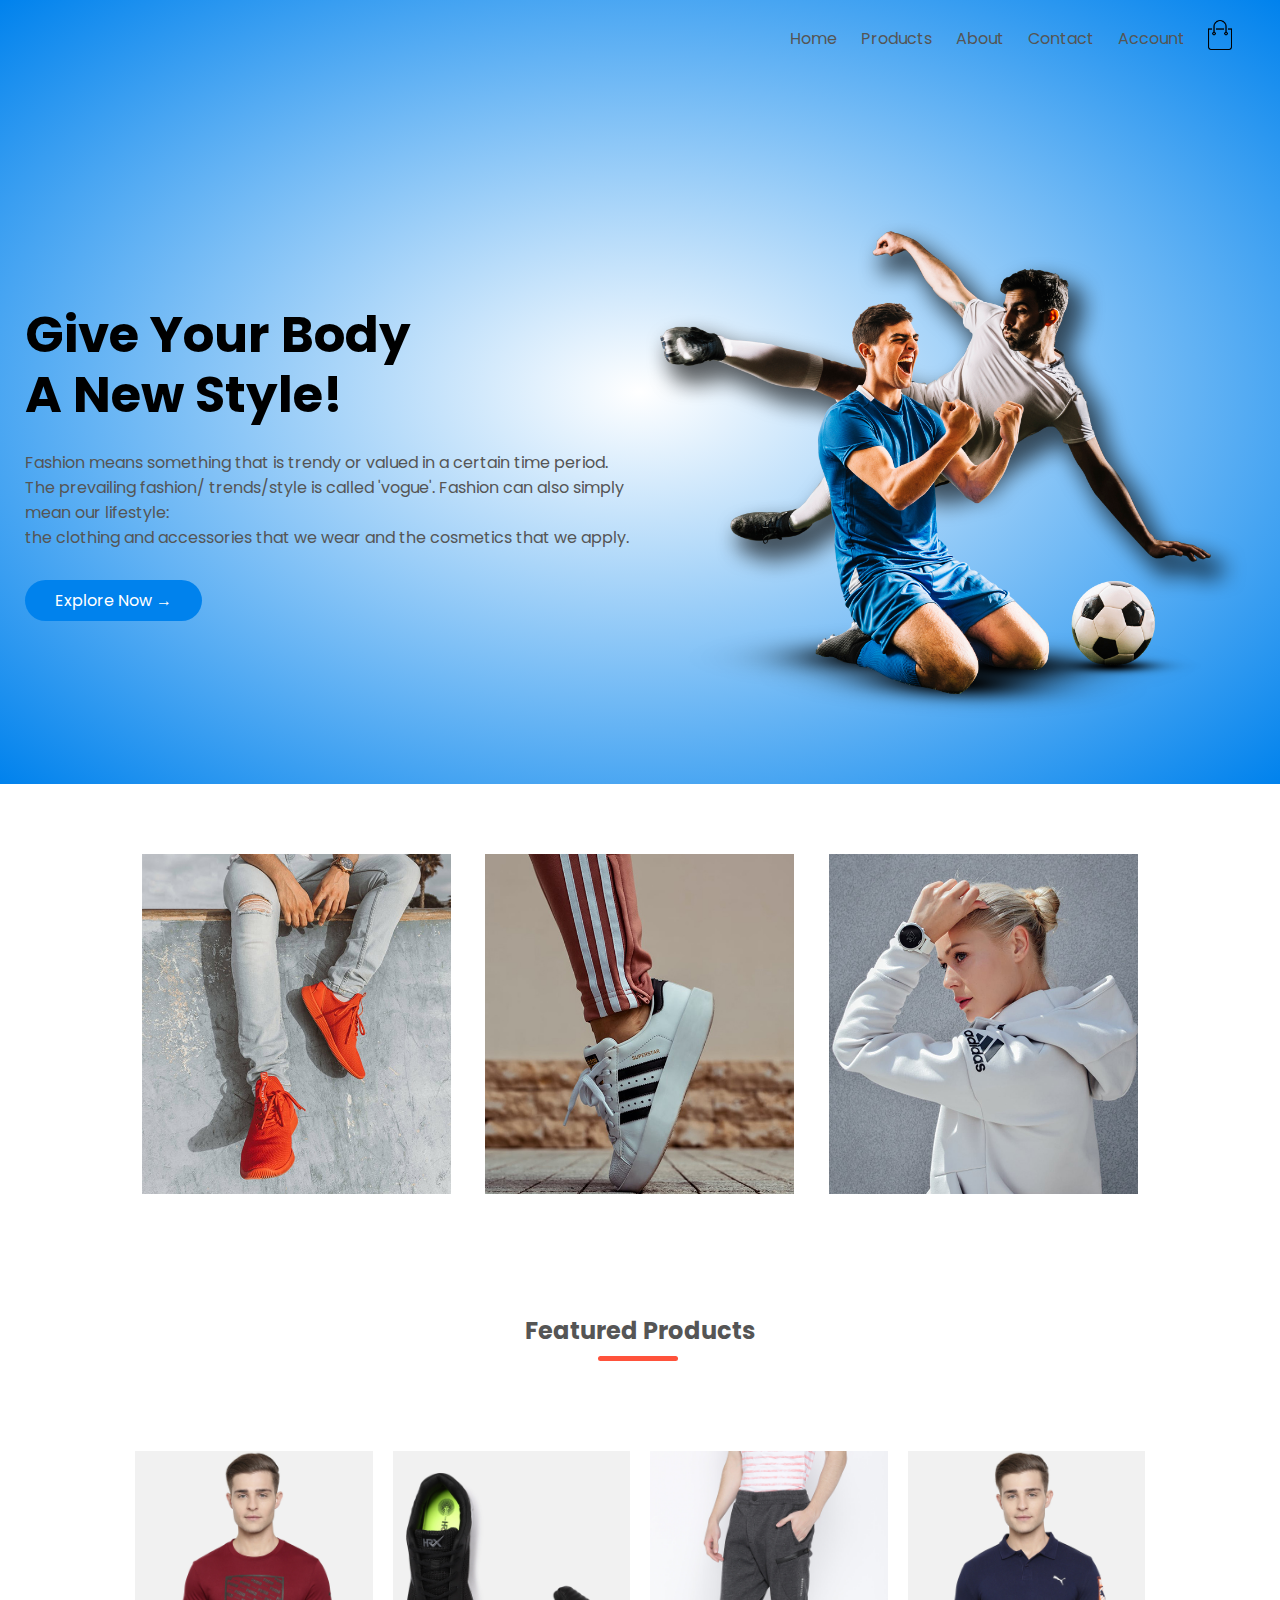
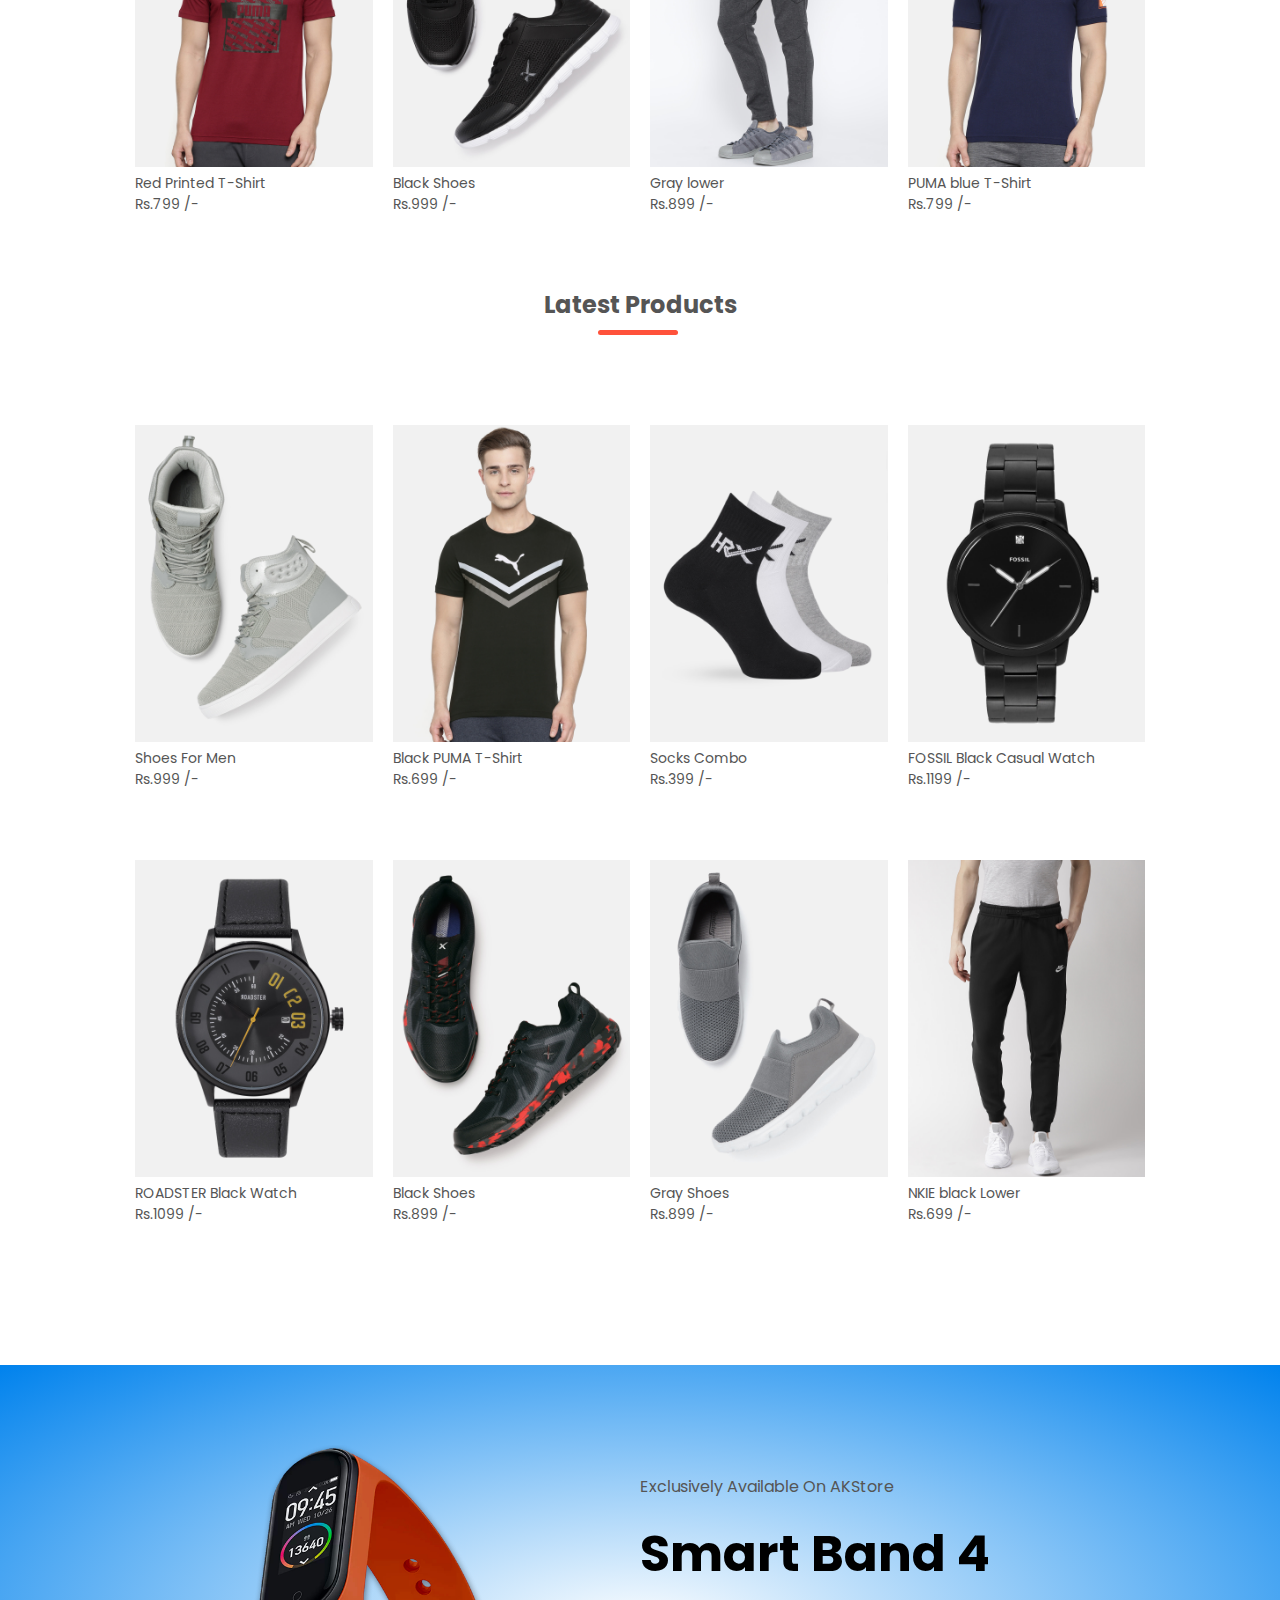
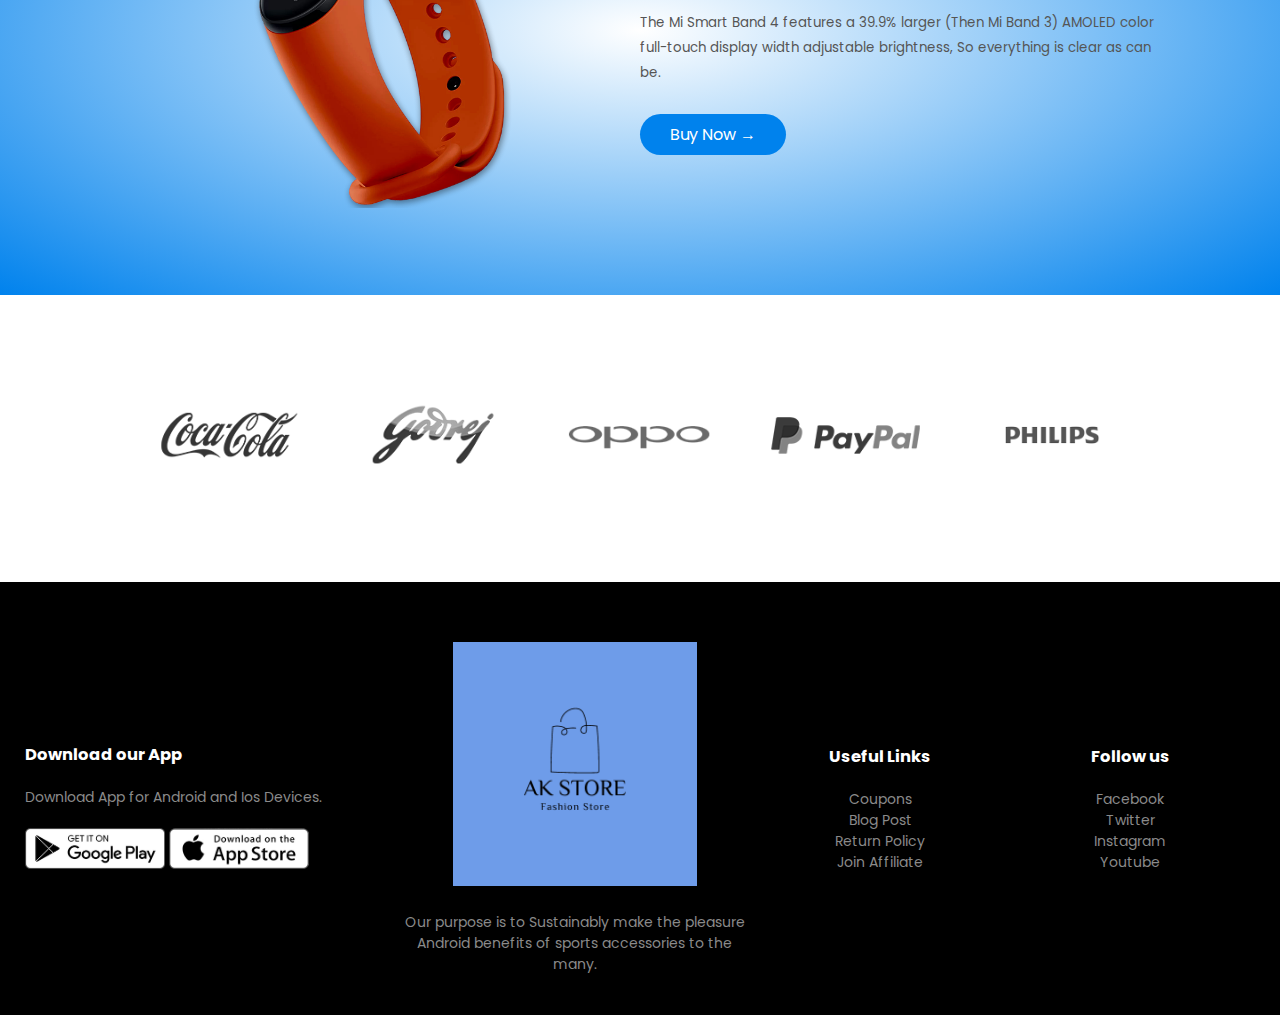
<file: index.html>
<!DOCTYPE html>
<html lang="en">
<head>
    <meta charset="UTF-8">
    <title>BlueStore | Ecommerce Website Design</title>
    <link rel="stylesheet" href="style.css">
    <link href="https://fonts.googleapis.com/css2?family=Poppins:wght@300;400;500;600;700&display=swap" rel="stylesheet">
</head>
<body>
    <div class="header">
        <div class="container">
            <div class="navbar">
                <nav>
                    <ul id="MenuItems">
                        <li><a href="index.html">Home</a></li>
                        <li><a href="Produts.html">Products</a></li>
                        <li><a href="">About</a></li>
                        <li><a href="Contactus.html">Contact</a></li>
                        <li><a href="Account.html">Account</a></li>
                    </ul>
                </nav>
                <a href="cart.html"><img src="img/cart.png" width="30px" height="30px" onclick=""></a>
                <img src="img/menu.png" class="menu-icon" onclick="menutoggle()">
            </div>
            <div class="row">
                <div class="col-2">
                    <h1>Give Your Body <br>A New Style!</h1>
                    <p>Fashion means something that is trendy or valued in a certain time period.<br> 
                    The prevailing fashion/ trends/style is called 'vogue'. Fashion can also simply mean our lifestyle:<br> 
                    the clothing and accessories that we wear and the cosmetics that we apply.</p>
                    <a href="productdetail.html" class="btn">Explore Now &#8594;</a>
                </div>
                <div class="col-2">
                    <img src="img/image1.png">
                </div>
            </div>
        </div>
    </div>
    <!------------featured Categories------------->
    <div class="categories">
        <div class="small-container">
            <div class="row">
                <div class="col-3">
                    <img src="img/category-1.jpg">
                </div>
                <div class="col-3">
                    <img src="img/category-2.jpg">
                </div>
                <div class="col-3">
                    <img src="img/category-3.jpg">
                </div>
            </div>
        </div>
    </div>
    <!------------featured Products------------->
    <div class="small-container">
        <h2 class="title">Featured Products</h2>
        <div class="row">
            <div class="col-4">
                <a href="productdetail.html"><img src="img/product-1.jpg"></a>
                <a href="productdetail.html"><h4>Red Printed T-Shirt</h4></a>
                <p>Rs.799 /-</p>
            </div>
            <div class="col-4">
                <img src="img/product-2.jpg">
                <h4>Black Shoes</h4>
                <p>Rs.999 /-</p>
            </div>
            <div class="col-4">
                <img src="img/product-3.jpg">
                <h4>Gray lower</h4>
                <p>Rs.899 /-</p>
            </div>
            <div class="col-4">
                <img src="img/product-4.jpg">
                <h4>PUMA blue T-Shirt</h4>
                <p>Rs.799 /-</p>
            </div>
        </div>
        <h2 class="title">Latest Products</h2>
        <div class="row">
            <div class="col-4">
                <img src="img/product-5.jpg">
                <h4>Shoes For Men</h4>
                <p>Rs.999 /-</p>
            </div>
            <div class="col-4">
                <img src="img/product-6.jpg">
                <h4>Black PUMA T-Shirt</h4>
                <p>Rs.699 /-</p>
            </div>
            <div class="col-4">
                <img src="img/product-7.jpg">
                <h4>Socks Combo</h4>
                <p>Rs.399 /-</p>
            </div>
            <div class="col-4">
                <img src="img/product-8.jpg">
                <h4>FOSSIL Black Casual Watch</h4>
                <p>Rs.1199 /-</p>
            </div>
            <div class="col-4">
                <img src="img/product-9.jpg">
                <h4>ROADSTER Black Watch</h4>
                <p>Rs.1099 /-</p>
            </div>
            <div class="col-4">
                <img src="img/product-10.jpg">
                <h4>Black Shoes</h4>
                <p>Rs.899 /-</p>
            </div>
            <div class="col-4">
                <img src="img/product-11.jpg">
                <h4>Gray Shoes</h4>
                <p>Rs.899 /-</p>
            </div>
            <div class="col-4">
                <img src="img/product-12.jpg">
                <h4>NKIE black Lower</h4>
                <p>Rs.699 /-</p>
            </div>
        </div>
    </div>
    <!-------OFFER------>
    <div class="offer">
        <div class="small-container">
            <div class="row">
                <div class="col-2">
                    <img src="img/exclusive.png" class="offer-img">
                </div>
                <div class="col-2">
                    <p>Exclusively Available On AKStore</p>
                    <h1>Smart Band 4</h1>
                    <small>The Mi Smart Band 4 features a 39.9% larger
                    (Then Mi Band 3) AMOLED color full-touch display width
                    adjustable brightness, So everything is clear as can 
                    be.<br></small>
                    <a href="" class="btn">Buy Now &#8594</a>
                </div>
            </div>
        </div>
    </div>
    <!----------Brand-------->
    <div class="brands">
        <div class="small-container">
            <div class="row">
                <div class="col-5">
                    <img src="img/logo-coca-cola.png">
                </div>
                <div class="col-5">
                    <img src="img/logo-godrej.png">
                </div>
                <div class="col-5">
                    <img src="img/logo-oppo.png">
                </div>
                <div class="col-5">
                    <img src="img/logo-paypal.png">
                </div>
                <div class="col-5">
                    <img src="img/logo-philips.png">
                </div>
            </div>    
        </div>
    </div>
    <!--------footer------>
    <div class="footer">
        <div class="container">
            <div class="row">
                <div class="footer-col-1">
                    <h3>Download our App</h3>
                    <p>Download App for Android and Ios Devices.</p>
                    <div class="app-logo">
                        <img src="img/play-store.png">
                        <img src="img/app-store.png">
                    </div>
                </div>
                <div class="footer-col-2">
                    <img src="img/Black and Red Discount Shop Logo.png" style="width: 244px;">
                    <p>Our purpose is to Sustainably make the pleasure Android
                    benefits of sports accessories to the many.</p>
                </div>
                <div class="footer-col-3">
                    <h3>Useful Links</h3>
                    <ul>
                        <li>Coupons</li>
                        <li>Blog Post</li>
                        <li>Return Policy</li>
                        <li>Join Affiliate</li>
                    </ul>
                </div>
                <div class="footer-col-4">
                    <h3>Follow us</h3>
                    <ul>
                        <li>Facebook</li>
                        <li>Twitter</li>
                        <li>Instagram</li>
                        <li>Youtube</li>
                    </ul>
                </div>
            </div>
        </div>
    </div>
    <script>
        var MenuItems = document.getElementById("MenuItems");

        MenuItems.style.maxHeight = "0px";

        function menutoggle(){
            if(MenuItems.style.maxHeight == "0px"){
                MenuItems.style.maxHeight = "200px";
            }
            else{
                MenuItems.style.maxHeight = "0px";
            }
        }
    </script>
</body>
</html>
</file>
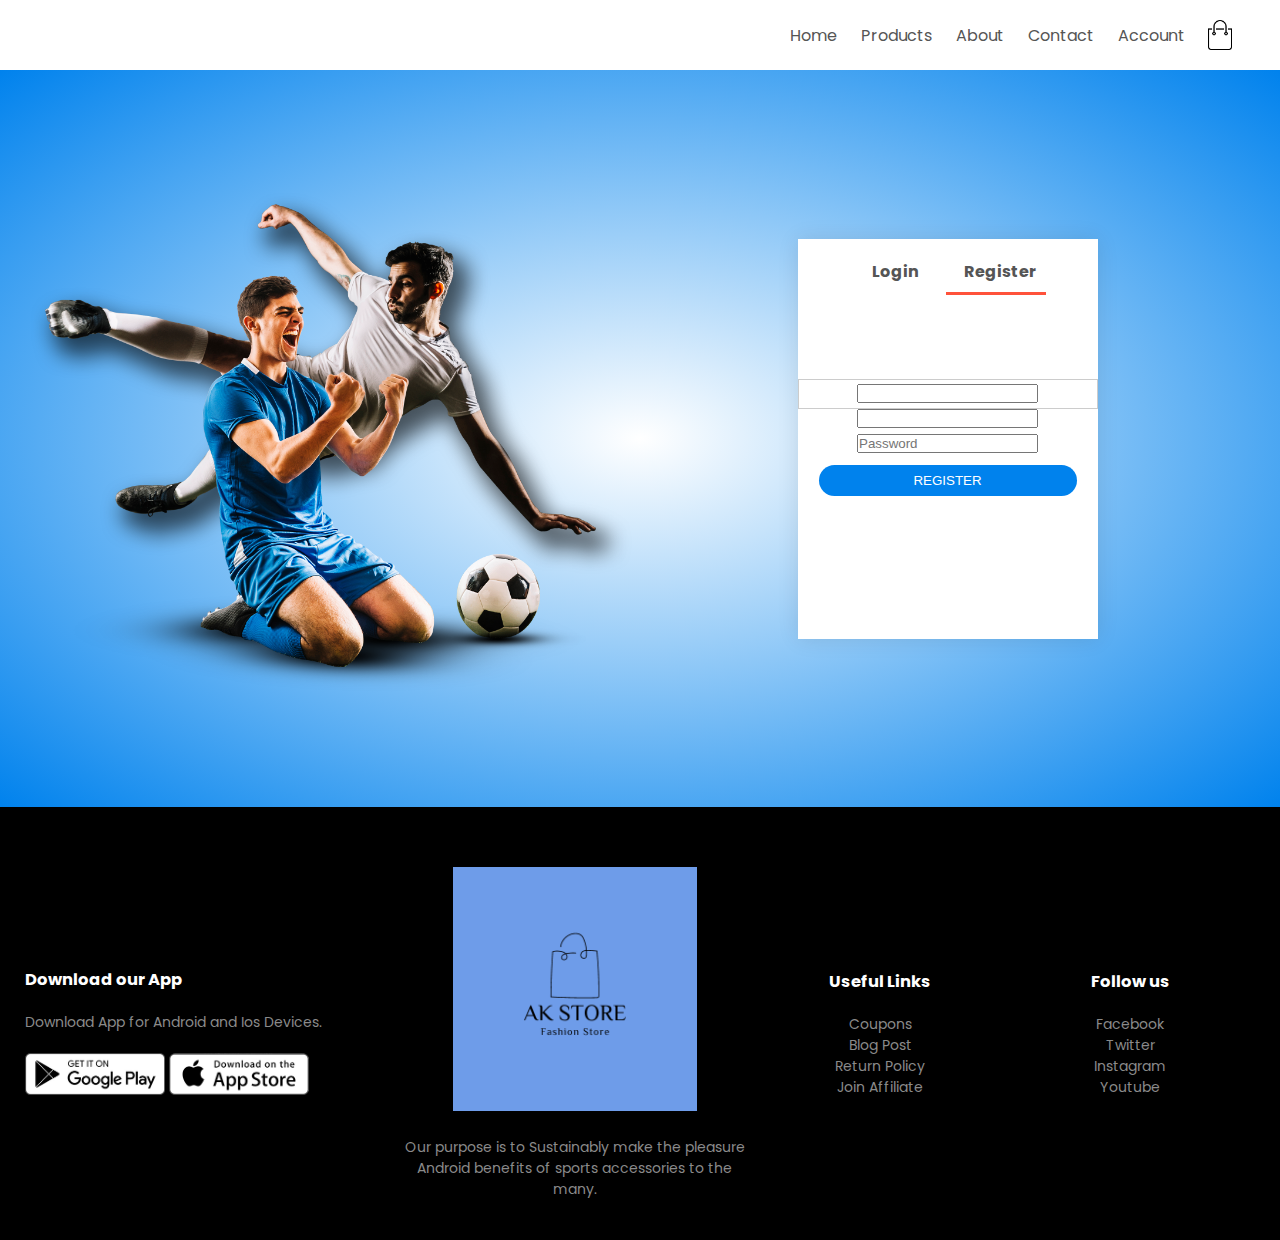
<file: Account.html>
<!DOCTYPE html>
<html lang="en">
<head>
    <meta charset="UTF-8">
    <title>All Products-AKStore | Ecommerce Website Design</title>
    <link rel="stylesheet" href="style.css">
    <link href="https://fonts.googleapis.com/css2?family=Poppins:wght@300;400;500;600;700&display=swap" rel="stylesheet">
</head>
<body>
    <div class="container">
        <div class="navbar">
            <nav>
                <ul id="MenuItems">
                    <li><a href="index.html">Home</a></li>
                    <li><a href="Produts.html">Products</a></li>
                    <li><a href="">About</a></li>
                    <li><a href="Contactus.html">Contact</a></li>
                    <li><a href="Login.html">Account</a></li>
                </ul>
            </nav>
            <img src="img/cart.png" width="30px" height="30px">
            <img src="img/menu.png" class="menu-icon" onclick="menutoggle()">
        </div>
    </div>

    <!--account-page-->
    <div class="account-page">
        <div class="container">
            <div class="row">
                <div class="col-2">
                    <img src="img/image1.png" width="100%">
                </div>
                <div class="col-2">
                    <div class="form-container">
                        <div class="form-btn">
                            <span onclick="login()">Login</span>
                            <span onclick="register()">Register</span>
                            <hr id="Indicator">
                        </div>
                        <form id="LoginForm">
                            <input type="text" placehoder="Username">
                            <input type="password" placeholder="Password">
                            <button type="submit" class="btn">Login</button>
                            <a href="">Forgot Password</a>
                        </form>

                        <form id="RegForm">
                            <input type="text" placehoder="Username">
                            <input type="email" placehoder="Email">
                            <input type="password" placeholder="Password">
                            <button type="submit" class="btn">REGISTER</button>
                        </form>
                    </div>
                </div>
            </div>
        </div>
    </div>

    <!--------footer------>
    <div class="footer">
        <div class="container">
            <div class="row">
                <div class="footer-col-1">
                    <h3>Download our App</h3>
                    <p>Download App for Android and Ios Devices.</p>
                    <div class="app-logo">
                        <img src="img/play-store.png">
                        <img src="img/app-store.png">
                    </div>
                </div>
                <div class="footer-col-2">
                    <img src="img/Black and Red Discount Shop Logo.png" style="width: 244px;">
                    <p>Our purpose is to Sustainably make the pleasure Android
                    benefits of sports accessories to the many.</p>
                </div>
                <div class="footer-col-3">
                    <h3>Useful Links</h3>
                    <ul>
                        <li>Coupons</li>
                        <li>Blog Post</li>
                        <li>Return Policy</li>
                        <li>Join Affiliate</li>
                    </ul>
                </div>
                <div class="footer-col-4">
                    <h3>Follow us</h3>
                    <ul>
                        <li>Facebook</li>
                        <li>Twitter</li>
                        <li>Instagram</li>
                        <li>Youtube</li>
                    </ul>
                </div>
            </div>
        </div>
    </div>
    <script>
        var MenuItems = document.getElementById("MenuItems");

        MenuItems.style.maxHeight = "0px";

        function menutoggle(){
            if(MenuItems.style.maxHeight == "0px"){
                MenuItems.style.maxHeight = "200px";
            }
            else{
                MenuItems.style.maxHeight = "0px";
            }
        }
    </script>
    <!--js for toggle Form-->
    <script>
        var LoginForm = document.getElementById("LoginForm");
        var RegForm = document.getElementById("RegForm");
        var Indicator = document.getElementById("Indicator");
        function register(){
            RegForm.style.transform = "translateX(0px)";
            LoginForm.style.transform = "translateX(0px)";
            Indicator.style.transform = "translateX(100px)";
        }
        function login(){
            RegForm.style.transform = "translateX(300px)";
            LoginForm.style.transform = "translateX(300px)";
            Indicator.style.transform = "translateX(0px)";
        }
    </script>
</body>
</html>
</file>
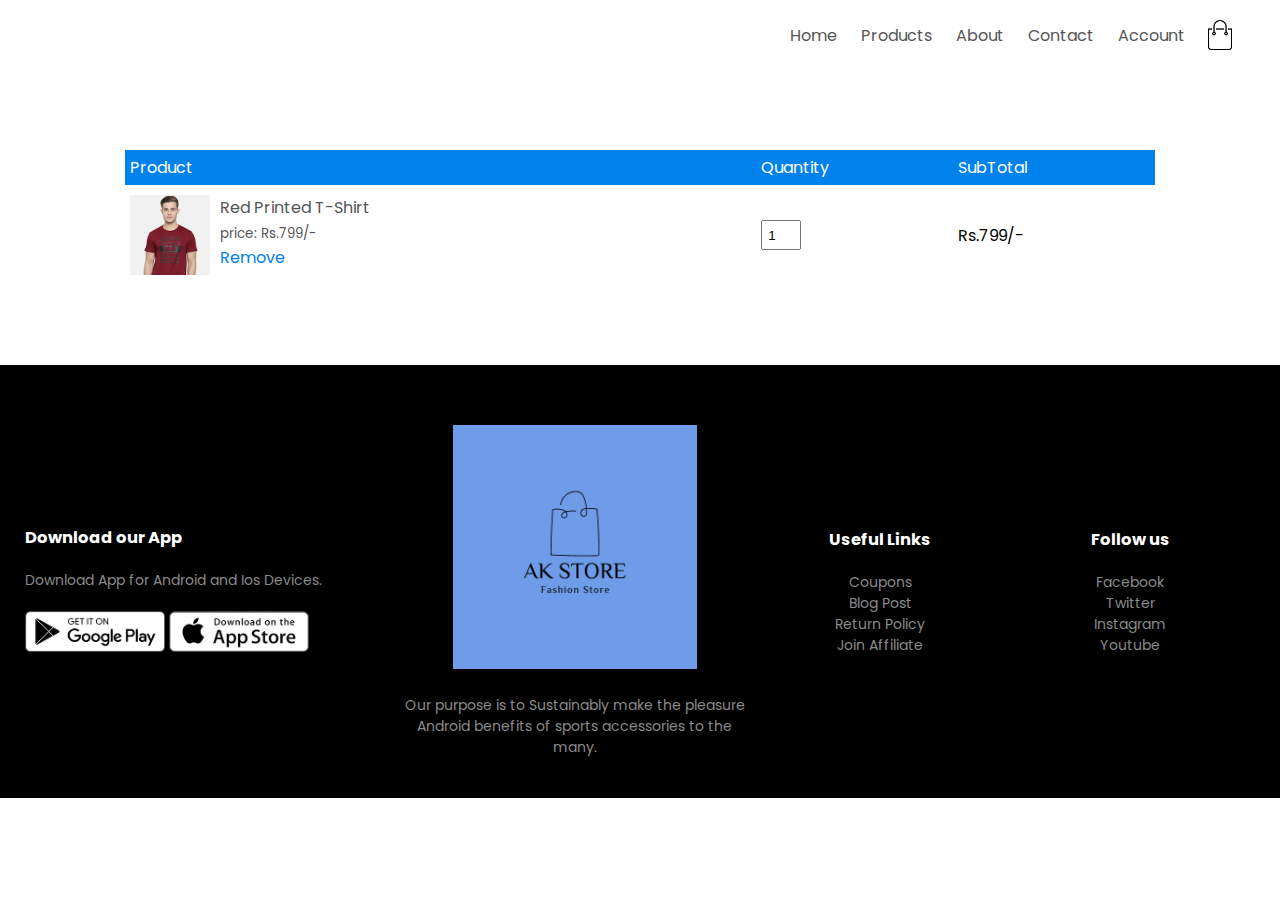
<file: cart.html>
<!DOCTYPE html>
<html lang="en">
<head>
    <meta charset="UTF-8">
    <title>All Products-AKStore | Ecommerce Website Design</title>
    <link rel="stylesheet" href="style.css">
    <link href="https://fonts.googleapis.com/css2?family=Poppins:wght@300;400;500;600;700&display=swap" rel="stylesheet">
</head>
<body>
    <div class="container">
        <div class="navbar">
            <nav>
                <ul id="MenuItems">
                    <li><a href="index.html">Home</a></li>
                    <li><a href="Produts.html">Products</a></li>
                    <li><a href="">About</a></li>
                    <li><a href="Contactus.html">Contact</a></li>
                    <li><a href="Login.html">Account</a></li>
                </ul>
            </nav>
            <img src="img/cart.png" width="30px" height="30px">
            <img src="img/menu.png" class="menu-icon" onclick="menutoggle()">
        </div>
    </div>
    <!--cart item Details-->
    <div class="small-container cart-page">
        <table>
            <tr>
                <th>Product</th>
                <th>Quantity</th>
                <th>SubTotal</th>
            </tr>
            <tr>
                <td>
                    <div class="cart-info">
                        <img src="img/buy-1.jpg" alt="">
                        <div>
                            <P>Red Printed T-Shirt</P>
                            <small>price: Rs.799/-</small>
                            <br>
                            <a href="">Remove</a>
                        </div>
                    </div>
                </td>
                <td><input type="number" value="1"></td>
                <td>Rs.799/-</td>
            </tr>
        </table>
    </div>
   
    <!--------footer------>
    <div class="footer">
        <div class="container">
            <div class="row">
                <div class="footer-col-1">
                    <h3>Download our App</h3>
                    <p>Download App for Android and Ios Devices.</p>
                    <div class="app-logo">
                        <img src="img/play-store.png">
                        <img src="img/app-store.png">
                    </div>
                </div>
                <div class="footer-col-2">
                    <img src="img/Black and Red Discount Shop Logo.png" style="width: 244px;">
                    <p>Our purpose is to Sustainably make the pleasure Android
                    benefits of sports accessories to the many.</p>
                </div>
                <div class="footer-col-3">
                    <h3>Useful Links</h3>
                    <ul>
                        <li>Coupons</li>
                        <li>Blog Post</li>
                        <li>Return Policy</li>
                        <li>Join Affiliate</li>
                    </ul>
                </div>
                <div class="footer-col-4">
                    <h3>Follow us</h3>
                    <ul>
                        <li>Facebook</li>
                        <li>Twitter</li>
                        <li>Instagram</li>
                        <li>Youtube</li>
                    </ul>
                </div>
            </div>
        </div>
    </div>
    <script>
        var MenuItems = document.getElementById("MenuItems");

        MenuItems.style.maxHeight = "0px";

        function menutoggle(){
            if(MenuItems.style.maxHeight == "0px"){
                MenuItems.style.maxHeight = "200px";
            }
            else{
                MenuItems.style.maxHeight = "0px";
            }
        }
    </script>
</body>
</html>
</file>
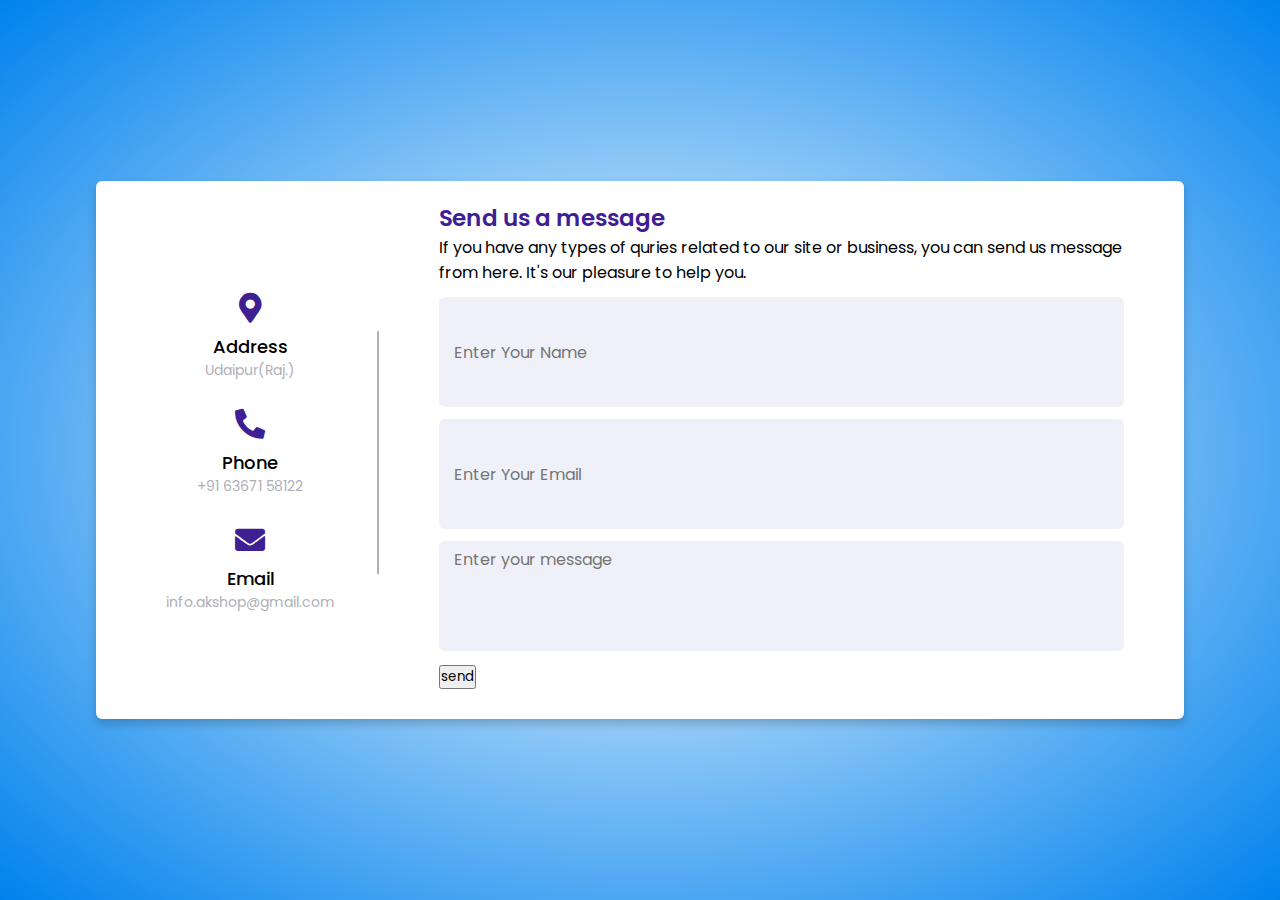
<file: Contactus.html>
<!DOCTYPE html>
<html lang="en" dir="ltr">
  <head>
    <meta charset="UTF-8">
    <title> Comntact Us </title>
    <link rel="stylesheet" href="style1.css">
    <!-- Fontawesome CDN Link -->
    <link rel="stylesheet" href="https://cdnjs.cloudflare.com/ajax/libs/font-awesome/5.15.2/css/all.min.css"/>
     <meta name="viewport" content="width=device-width, initial-scale=1.0">
   </head>
<body>
  <div class="container">
    <div class="content">
      <div class="left-side">
        <div class="address details">
          <i class="fas fa-map-marker-alt"></i>
          <div class="topic">Address</div>
          <div class="text-one">Udaipur(Raj.)</div>
        </div>
        <div class="phone details">
          <i class="fas fa-phone-alt"></i>
          <div class="topic">Phone</div>
          <div class="text-one">+91 63671 58122</div>
        </div>
        <div class="email details">
          <i class="fas fa-envelope"></i>
          <div class="topic">Email</div>
          <div class="text-two">info.akshop@gmail.com</div>
        </div>
      </div>
      <div class="right-side">
        <div class="topic-text">Send us a message</div>
        <p>If you have any types of quries related to our site or business, you can send us message from here. It's our pleasure to help you.</p>
        <form action="https://formsubmit.co/anshulkasera35@gmail.com" method="POST">
          <div class="input-box message-box">
            <input type="text" name="name" placeholder="Enter Your Name" required>
          </div>  
          <div class="input-box message-box">
            <input type="email" name="email" placeholder="Enter Your Email" required>
          </div> 
          <div class="input-box message-box">
          <textarea name="Message" placeholder="Enter your message"></textarea>
          </div>
          <button type="submit">send</button>
        </form>
      </div>
    </div>
  </div>
</body>
</html>
</file>
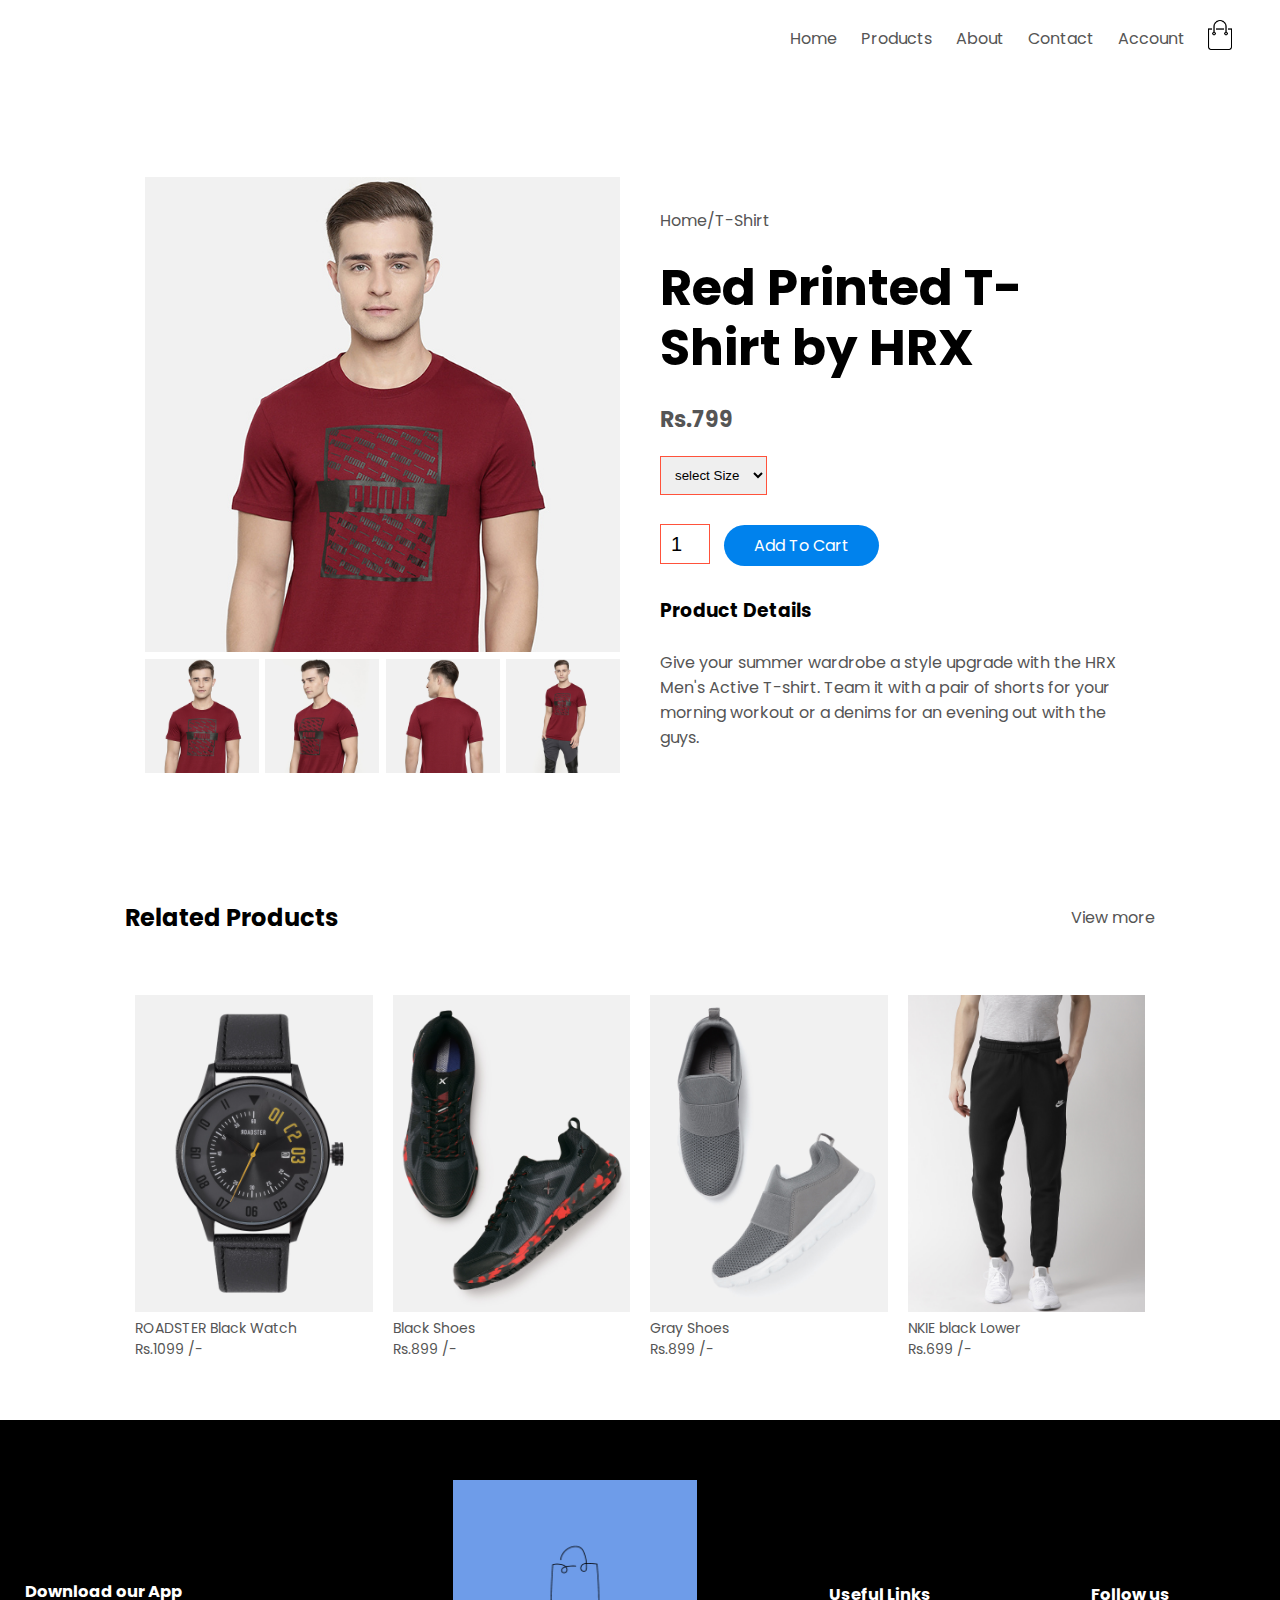
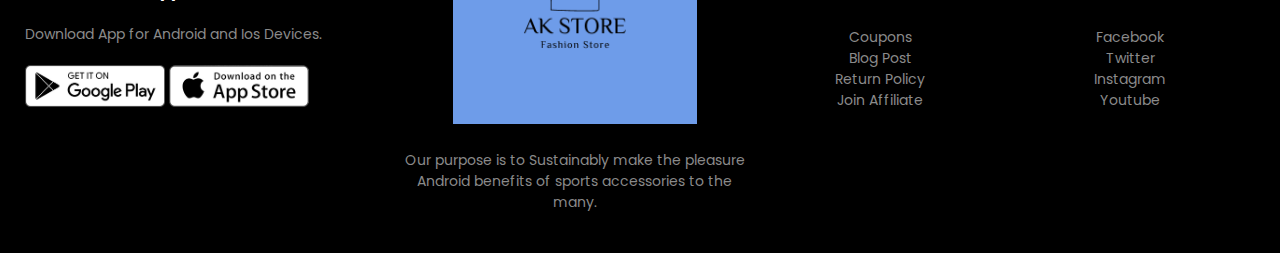
<file: productdetail.html>
<!DOCTYPE html>
<html lang="en">
<head>
    <meta charset="UTF-8">
    <title>All Products-AKStore | Ecommerce Website Design</title>
    <link rel="stylesheet" href="style.css">
    <link href="https://fonts.googleapis.com/css2?family=Poppins:wght@300;400;500;600;700&display=swap" rel="stylesheet">
</head>
<body>
    <div class="container">
        <div class="navbar">
            <nav>
                <ul id="MenuItems">
                    <li><a href="index.html">Home</a></li>
                    <li><a href="Produts.html">Products</a></li>
                    <li><a href="">About</a></li>
                    <li><a href="Contactus.html">Contact</a></li>
                    <li><a href="Login.html">Account</a></li>
                </ul>
            </nav>
            <a href="cart.html"><img src="img/cart.png" width="30px" height="30px" onclick=""></a>
            <img src="img/menu.png" class="menu-icon" onclick="menutoggle()">
        </div>
        
    </div>
    <div class="small-container single-product">
        <div class="row">
            <div class="col-2">
                <img src="img/gallery-1.jpg" width="100%" id="productimg">
                <div class="small-img-row">
                    <div class="small-img-col">
                        <img src="img/gallery-1.jpg" width="100%" class="samll-img">
                    </div>
                    <div class="small-img-col">   
                        <img src="img/gallery-2.jpg" width="100%" class="samll-img">
                    </div>    
                    <div class="small-img-col">
                        <img src="img/gallery-3.jpg" width="100%" class="samll-img">
                    </div>
                    <div class="small-img-col">    
                        <img src="img/gallery-4.jpg" width="100%" class="samll-img">
                    </div>
                </div>


    


            </div>
            <div class="col-2">
                <p>Home/T-Shirt</p>
                <h1>Red Printed T-Shirt by HRX</h1>
                <h4>Rs.799</h4>
                <select>
                    <option>select Size</option>
                    <option>XXL</option>
                    <option>XL</option>
                    <option>L</option>
                    <option>M</option>
                    <option>S</option>
                </select>
                <input type="number" value="1">
                <a href="" class="btn">Add To Cart</a>
                <h3>Product Details <i class="fa fa-indent"></i></h3>
                <br>
                <p>Give your summer wardrobe a style upgrade with the HRX
                    Men's Active T-shirt. Team it with a pair of shorts for
                    your morning workout or a denims for an evening out with
                    the guys.</p>
            </div>
        </div>
    </div>
    <!--Title-->
    <div class="small-container">
        <div class="row row-2">
            <h2>Related Products</h2>
            <p>View more</p>
        </div>
    </div>
            
    <div class="small-container">
        <div class="row">
            <div class="col-4">
                <img src="img/product-9.jpg">
                <h4>ROADSTER Black Watch</h4>
                <p>Rs.1099 /-</p>
            </div>
            <div class="col-4">
                <img src="img/product-10.jpg">
                <h4>Black Shoes</h4>
                <p>Rs.899 /-</p>
            </div>
            <div class="col-4">
                <img src="img/product-11.jpg">
                <h4>Gray Shoes</h4>
                <p>Rs.899 /-</p>
            </div>
            <div class="col-4">
                <img src="img/product-12.jpg">
                <h4>NKIE black Lower</h4>
                <p>Rs.699 /-</p>
            </div>
        </div>
    </div>
    <!--------footer------>
    <div class="footer">
        <div class="container">
            <div class="row">
                <div class="footer-col-1">
                    <h3>Download our App</h3>
                    <p>Download App for Android and Ios Devices.</p>
                    <div class="app-logo">
                        <img src="img/play-store.png">
                        <img src="img/app-store.png">
                    </div>
                </div>
                <div class="footer-col-2">
                    <img src="img/Black and Red Discount Shop Logo.png" style="width: 244px;">
                    <p>Our purpose is to Sustainably make the pleasure Android
                    benefits of sports accessories to the many.</p>
                </div>
                <div class="footer-col-3">
                    <h3>Useful Links</h3>
                    <ul>
                        <li>Coupons</li>
                        <li>Blog Post</li>
                        <li>Return Policy</li>
                        <li>Join Affiliate</li>
                    </ul>
                </div>
                <div class="footer-col-4">
                    <h3>Follow us</h3>
                    <ul>
                        <li>Facebook</li>
                        <li>Twitter</li>
                        <li>Instagram</li>
                        <li>Youtube</li>
                    </ul>
                </div>
            </div>
        </div>
    </div>
    <script>
        var MenuItems = document.getElementById("MenuItems");

        MenuItems.style.maxHeight = "0px";

        function menutoggle(){
            if(MenuItems.style.maxHeight == "0px"){
                MenuItems.style.maxHeight = "200px";
            }
            else{
                MenuItems.style.maxHeight = "0px";
            }
        }
    </script>
    <script>
        var productimg = document.getElementById("productimg");
        var SmallImg = document.getElementsByClassName("small-img");
        SmallImg[0].onclick = function()
        {
            productimg.src = SmallImg[0].src;
        }
        SmallImg[1].onclick = function()
        {
            productimg.src = SmallImg[1].src;
        }
        SmallImg[2].onclick = function()
        {
            productimg.src = SmallImg[2].src;
        }
        SmallImg[3].onclick = function()
        {
            productimg.src = SmallImg[3].src;
        }
    </script>
</body>
</html>
</file>
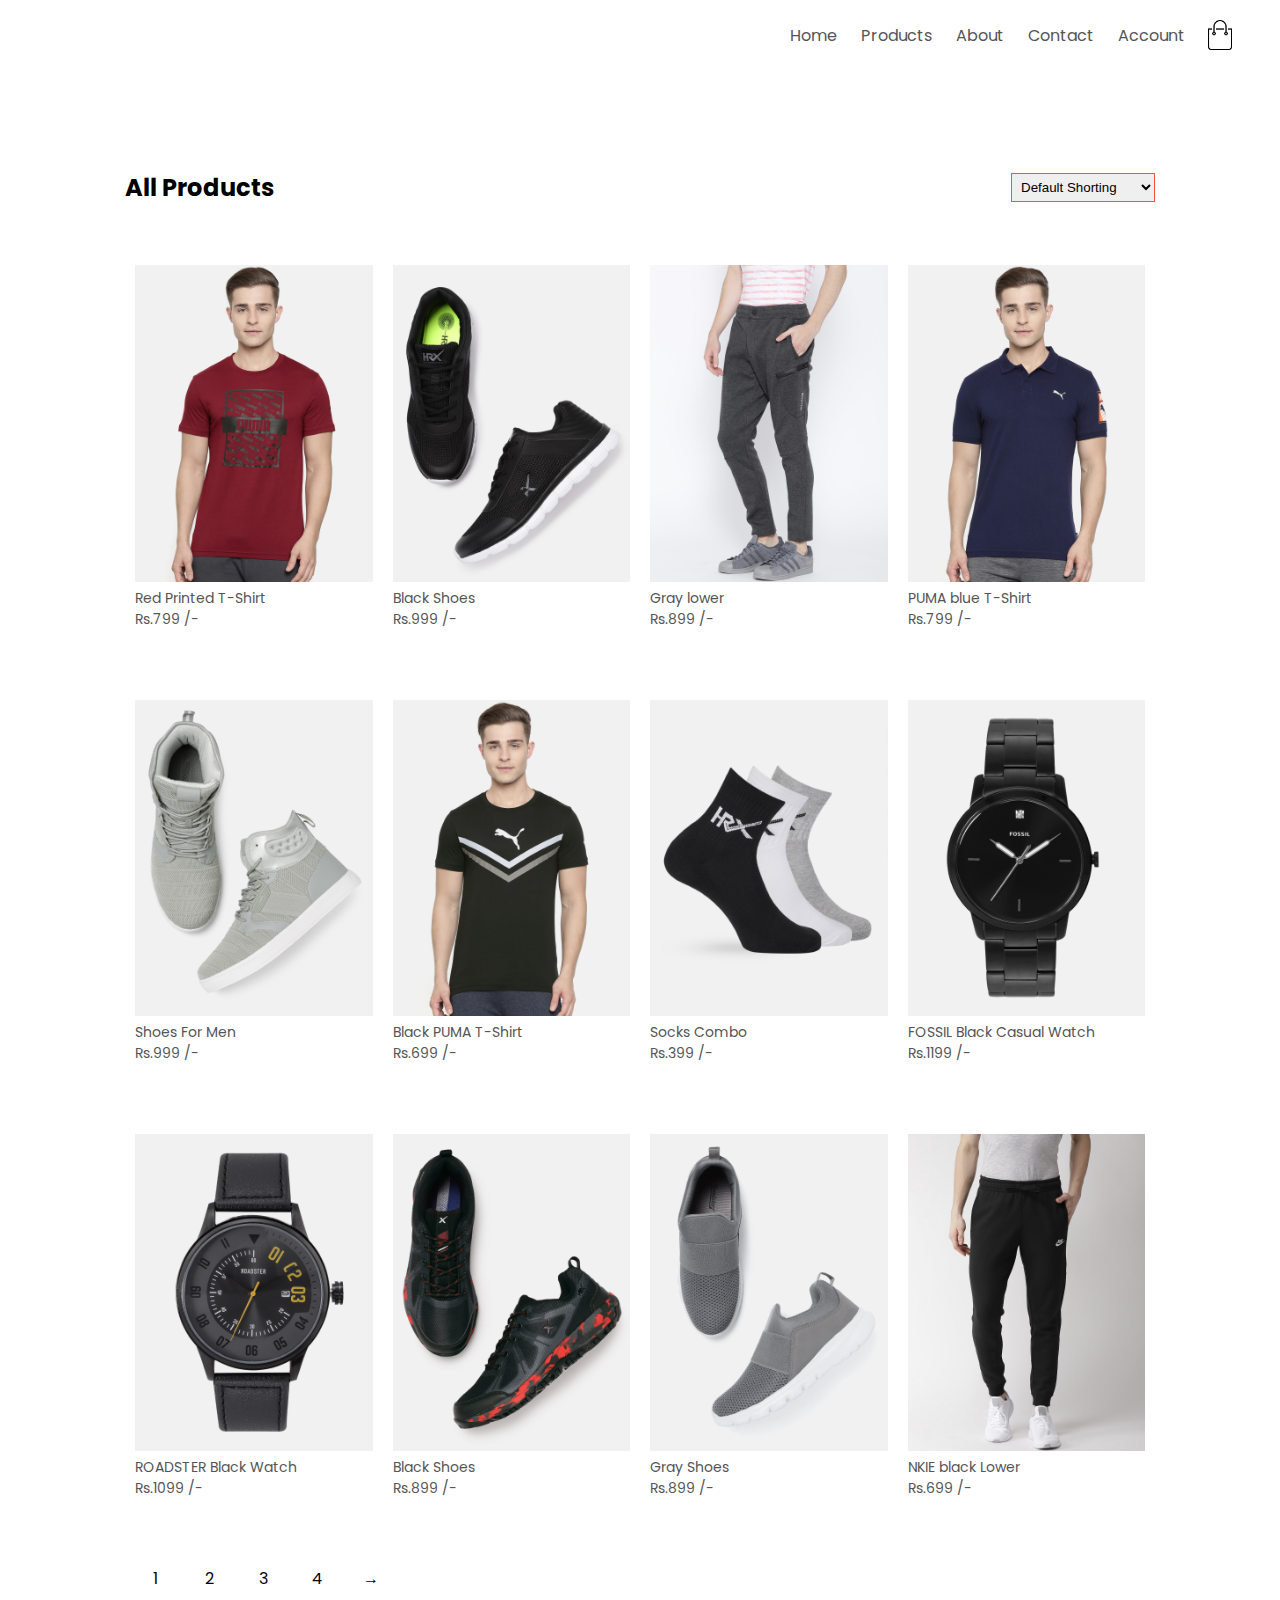
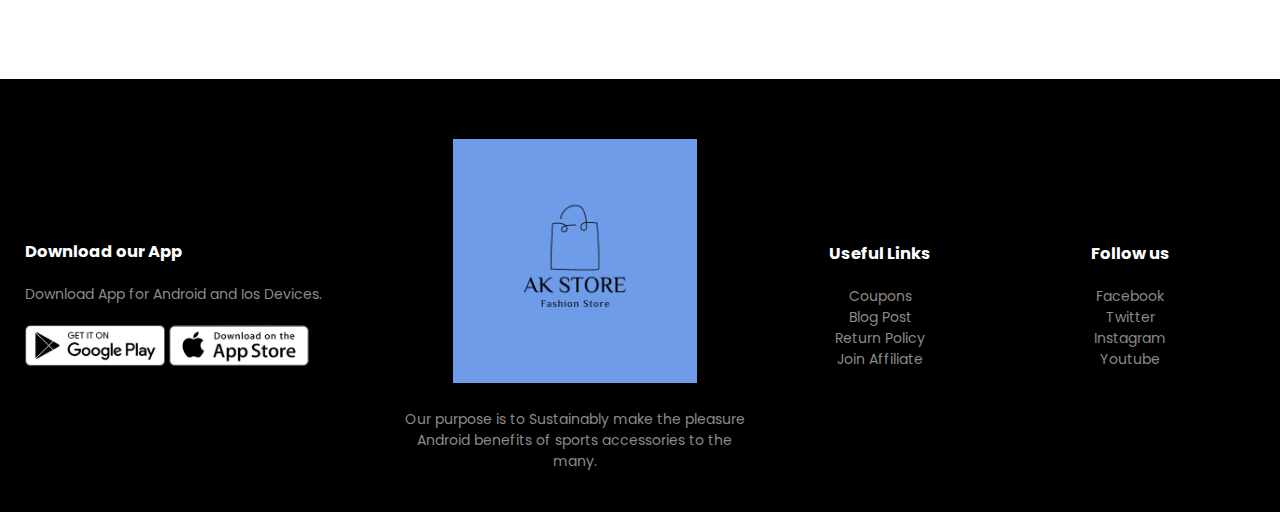
<file: Produts.html>
<!DOCTYPE html>
<html lang="en">
<head>
    <meta charset="UTF-8">
    <title>All Products-AKStore | Ecommerce Website Design</title>
    <link rel="stylesheet" href="style.css">
    <link href="https://fonts.googleapis.com/css2?family=Poppins:wght@300;400;500;600;700&display=swap" rel="stylesheet">
</head>
<body>
    <div class="container">
        <div class="navbar">
            <nav>
                <ul id="MenuItems">
                    <li><a href="index.html">Home</a></li>
                    <li><a href="">Products</a></li>
                    <li><a href="">About</a></li>
                    <li><a href="Contactus.html">Contact</a></li>
                    <li><a href="Login.html">Account</a></li>
                </ul>
            </nav>
            <img src="img/cart.png" width="30px" height="30px">
            <img src="img/menu.png" class="menu-icon" onclick="menutoggle()">
        </div>
            
    </div>
<div class="small-container">
    <div class="row row-2">
        <h2>All Products</h2>
        <select>
            <option>Default Shorting</option>
            <option>Short by price</option>
            <option>Short by popularity</option>
            <option>Short by sale</option>
        </select>
    </div>
    <div class="row">
        <div class="col-4">
            <img src="img/product-1.jpg">
            <h4>Red Printed T-Shirt</h4>
            <p>Rs.799 /-</p>
        </div>
        <div class="col-4">
            <img src="img/product-2.jpg">
            <h4>Black Shoes</h4>
            <p>Rs.999 /-</p>
        </div>
        <div class="col-4">
            <img src="img/product-3.jpg">
            <h4>Gray lower</h4>
            <p>Rs.899 /-</p>
        </div>
        <div class="col-4">
            <img src="img/product-4.jpg">
            <h4>PUMA blue T-Shirt</h4>
            <p>Rs.799 /-</p>
        </div>
    </div>
    <div class="row">
        <div class="col-4">
            <img src="img/product-5.jpg">
            <h4>Shoes For Men</h4>
            <p>Rs.999 /-</p>
        </div>
        <div class="col-4">
            <img src="img/product-6.jpg">
            <h4>Black PUMA T-Shirt</h4>
            <p>Rs.699 /-</p>
        </div>
        <div class="col-4">
            <img src="img/product-7.jpg">
            <h4>Socks Combo</h4>
            <p>Rs.399 /-</p>
        </div>
        <div class="col-4">
            <img src="img/product-8.jpg">
            <h4>FOSSIL Black Casual Watch</h4>
            <p>Rs.1199 /-</p>
        </div>
        <div class="col-4">
            <img src="img/product-9.jpg">
            <h4>ROADSTER Black Watch</h4>
            <p>Rs.1099 /-</p>
        </div>
        <div class="col-4">
            <img src="img/product-10.jpg">
            <h4>Black Shoes</h4>
            <p>Rs.899 /-</p>
        </div>
        <div class="col-4">
            <img src="img/product-11.jpg">
            <h4>Gray Shoes</h4>
            <p>Rs.899 /-</p>
        </div>
        <div class="col-4">
            <img src="img/product-12.jpg">
            <h4>NKIE black Lower</h4>
            <p>Rs.699 /-</p>
        </div>
    </div>
    <div class="page-btn">
        <span>1</span>
        <span>2</span>
        <span>3</span>
        <span>4</span>
        <span>&#8594;</span>
    </div>
</div>
    <!--------footer------>
    <div class="footer">
        <div class="container">
            <div class="row">
                <div class="footer-col-1">
                    <h3>Download our App</h3>
                    <p>Download App for Android and Ios Devices.</p>
                    <div class="app-logo">
                        <img src="img/play-store.png">
                        <img src="img/app-store.png">
                    </div>
                </div>
                <div class="footer-col-2">
                    <img src="img/Black and Red Discount Shop Logo.png" style="width: 244px;">
                    <p>Our purpose is to Sustainably make the pleasure Android
                    benefits of sports accessories to the many.</p>
                </div>
                <div class="footer-col-3">
                    <h3>Useful Links</h3>
                    <ul>
                        <li>Coupons</li>
                        <li>Blog Post</li>
                        <li>Return Policy</li>
                        <li>Join Affiliate</li>
                    </ul>
                </div>
                <div class="footer-col-4">
                    <h3>Follow us</h3>
                    <ul>
                        <li>Facebook</li>
                        <li>Twitter</li>
                        <li>Instagram</li>
                        <li>Youtube</li>
                    </ul>
                </div>
            </div>
        </div>
    </div>
    <script>
        var MenuItems = document.getElementById("MenuItems");

        MenuItems.style.maxHeight = "0px";

        function menutoggle(){
            if(MenuItems.style.maxHeight == "0px"){
                MenuItems.style.maxHeight = "200px";
            }
            else{
                MenuItems.style.maxHeight = "0px";
            }
        }
    </script>
</body>
</html>
</file>
<file: style.css>
*{
    margin:0;
    padding:0;
    box-sizing: border-box;
}
body{
    font-family: 'Poppins', sans-serif;
}
.navbar{
    display:flex;
    align-items: center;
    padding: 20px;
}
.navbar img{
    cursor: pointer;
}
nav{
    flex: 1;
    text-align: right;
}
nav ul{
    display: inline-block;
    list-style-type: none;
}
nav ul li{
    display: inline-block;
    margin-right: 20px;
}
a{
    text-decoration: none;
    color: #555;
}
p{
    color: #555;
}
.container{
    max-width: 1300px;
    margin: auto;
    padding-left: 25px;
    padding-right: 25px;
}
.row{
    display: flex;
    align-items: center;
    flex-wrap: wrap;
    justify-content: space-around;
}
.col-2{
    flex-basis: 50%;
    min-width: 300px;
}
.col-2 img{
    max-width: 100%;
    padding: 50px 0;
}
.col-2 h1{
    font-size: 50px;
    line-height: 60px;
    margin: 25px 0;
}
.btn{
    display:inline-block;
    background: rgb(0, 130, 237);
    color: #fff;
    padding: 8px 30px;
    margin: 30px 0;
    border-radius: 30px;
    transition: background 0.5s;
}
.btn:hover{
    background: #000000;
}
.header{
    background: radial-gradient(#fff,rgb(0, 130, 237));
}
.header .row{
    margin-top: 70px;;
}
.categories{
    margin: 70px 0;
}
.col-3{
    flex-basis: 30%;
    min-width: 250px;
    margin-bottom: 30px;
}
.col-3 img{
    width: 100%;
}
.small-container{
    max-width: 1080px;
    margin: auto;
    padding-left: 25px;
    padding-right: 25px;
}
.col-4{
    flex-basis: 25%;
    padding: 10px;
    min-width: 200px;
    margin-bottom: 50px;
    transition: transform 0.5s;
}
.col-4 img{
    width: 100%;
}
.title{
    text-align: center;
    margin: 0 auto 80px;
    position: relative;
    line-height: 60px;
    color: #555;
}
.title::after{
    content: '';
    background: #ff523b;
    width: 80px;
    height: 5px;
    border-radius: 5px;
    position: absolute;
    bottom: 0;
    left: 42%;
    transform: translateX(50%);
}
h4{
    color: #555;
    font-weight: normal;
}
.col-4{
    font-size: 14px;
}
.col-4 :hover{
    transform: translateY(-5px);
}
.offer{
    background: radial-gradient(#fff,rgb(0, 130, 237));
    margin-top: 80px;
    padding: 30px 0;
}
.col-2 .offer-img{
    padding: 50px;
}
small{
    color: #555;
}
.brands{
    margin: 100px auto;
}
.col-5{
    width: 160px;
}
.col-5 img{
    width: 100%;
    cursor: pointer;
    filter: grayscale(100%);
}
.col-5 img:hover{
    filter: grayscale(0);
}

.footer{
    background: #000;
    color: #8a8a8a;
    font-size: 14px;
    padding: 60px 0 20px;
}
.footer p{
    color: #8a8a8a;
}
.footer h3{
    color: #fff;
    margin-bottom: 20px;
}
.footer-col-1,.footer-col-2,.footer-col-3,.footer-col-4{
    min-width: 250px;
    margin-bottom: 20px;
}
.footer-col-1{
    flex-basis: 30%;
}
.footer-col-2{
    flex: 1;
    text-align: center;
}
.footer-col-2 img{
    width: 180px;
    margin-bottom: 20px;
}
.footer-col-3,.footer-col-4{
    flex-basis: 12%;
    text-align: center;
}
ul{
    list-style-type: none;
}
.app-logo{
    margin-top: 20px;
}
.app-logo img{
    width: 140px;
}
.menu-icon{
    width: 28px;
    margin-left: 20px;
    display: none;
}

@media only screen and (max-width: 800px){
    nav ul{
        position: absolute;
        top: 70px;
        left: 0;
        background: #333;
        width: 100%;
        overflow: hidden;
        transition: max-height 0.5s;
    }
    nav ul li{
        display: block;
        margin-right: 50px;
        margin-top: 10px;
        margin-bottom: 10px;
    }
    nav ul li a{
        color: #fff;
    }
    .menu-icon{
        display: block;
        cursor: pointer;
    }
}
.row-2{
    justify-content: space-between;
    margin: 100px auto 50px;
}
select{
    border: 1px solid #ff523b;
    padding: 5px;
}
select:focus{
    outline: none;
}
.page-btn{
    margin: 0 auto 80px;
}
.page-btn span{
    display: inline-block;
    border: #ff523b;
    margin-left: 10px;
    width: 40px;
    height: 40px;
    text-align: center;
    line-height: 40px;
    cursor: pointer;
}
.page-btn span:hover{
    background: #ff523b;
    color: #fff;
}


.single-product{
    margin-top: 80px;
}
.single-product .col-2 img{
    padding: 0;
}
.single-product .col-2{
    padding: 20px;
}
.single-product h4{
    margin: 20px 0;
    font-size: 22px;
    font-weight: bold;
}
.single-product select{
    display: block;
    padding: 10px;
    margin-top: 20px;
}
.single-product input{
    width: 50px;
    height: 40px;
    padding-left: 10px;
    font-size: 20px;
    margin-right: 10px;
    border: 1px solid #ff523b;
}
input:focus{
    outline: none;
}
.single-product .fa{
    color: #ff523b;
    margin-left: 10px;
}
.small-img-row{
    display: flex;
    justify-content: space-between;
}
.small-img-col{
    flex-basis: 24%;
    cursor: pointer;
}




.cart-page{
    margin: 80px auto;
}
table{
    width: 100%;
    border-collapse: collapse;
}
.cart-info{
    display: flex;
    flex-wrap: wrap;
}
th{
    text-align: left;
    padding: 5px;
    color: #fff;
    background: rgb(0, 130, 237);
    font-weight: normal;
}
td{
    padding: 10px 5px;
}
td input{
    width: 40px;
    height: 30px;
    padding: 5px;

}
td a{
    color: rgb(0, 130, 237);
    font-size: 12px0;
}
td img{
    width: 80px;
    height: 80px;
    margin-right: 10px;
}



/*--------------account-page--------------*/
.account-page{
    padding: 50px 0;
    background: radial-gradient(#fff,rgb(0, 130, 237));
}
.form-container{
    background: #fff;
    width: 300px;
    height: 400px;
    position: relative;
    text-align: center;
    padding: 20px 0;
    margin: auto;
    box-shadow: 0 0 20px 0px rgba(0,0,0,0.1);
    overflow: hidden;
}
.form-container span{
    font-weight: bold;
    padding: 0 10px;
    color: #555;
    cursor: pointer;
    width: 100px;
    display: inline-block;
}
.form-btn{
    display: inline-block;
}
.form-container form{
    max-width: 300px;
    padding: 0 20px;
    position: absolute;
    top: 130px;
    transition: transform 1s;
}
form{
    width: 100%;
    height: 30px;
    margin: 10px 0;
    padding: 0 10px;
    border: 1px solid #ccc;
}
form .btn{
    width: 100%;
    border: none;
    cursor: pointer;
    margin: 10px 0;
}
form .btn:focus{
    outline: none;
}
#LoginForm{
    left: -300px;
}
#RegForm{
    left: 0;
}
form a{
    font-size: 12px;
}
#Indicator{
    width: 100px;
    border: none;
    background: #ff523b;
    height: 3px;
    margin-top: 8px;
    transform: translateX(100px);
    transition: transform 1s;
}





@media only screen and (max-width: 600px){
    .row{
        text-align: center;
    }
    .col-2,.col-3,.col-4{
        flex-basis: 100%;
    }
    .single-product .row{
        text-align:left ;
    }
    .single-product .col-2{
        padding: 20px 0;
    }
}
</file>
<file: style1.css>
/* Google Font CDN Link */
@import url('https://fonts.googleapis.com/css2?family=Poppins:wght@200;300;400;500;600;700&display=swap');
*{
  margin: 0;
  padding: 0;
  box-sizing: border-box;
  font-family: "Poppins" , sans-serif;
}
body{
  min-height: 100vh;
  width: 100%;
  background: radial-gradient(#fff,rgb(0, 130, 237));
  display: flex;
  align-items: center;
  justify-content: center;
}
.container{
  width: 85%;
  background: #fff;
  border-radius: 6px;
  padding: 20px 60px 30px 40px;
  box-shadow: 0 5px 10px rgba(0, 0, 0, 0.2);
}
.container .content{
  display: flex;
  align-items: center;
  justify-content: space-between;
}
.container .content .left-side{
  width: 25%;
  height: 100%;
  display: flex;
  flex-direction: column;
  align-items: center;
  justify-content: center;
  margin-top: 15px;
  position: relative;
}
.content .left-side::before{
  content: '';
  position: absolute;
  height: 70%;
  width: 2px;
  right: -15px;
  top: 50%;
  transform: translateY(-50%);
  background: #afafb6;
}
.content .left-side .details{
  margin: 14px;
  text-align: center;
}
.content .left-side .details i{
  font-size: 30px;
  color: #3e2093;
  margin-bottom: 10px;
}
.content .left-side .details .topic{
  font-size: 18px;
  font-weight: 500;
}
.content .left-side .details .text-one,
.content .left-side .details .text-two{
  font-size: 14px;
  color: #afafb6;
}


.container .content .right-side{
  width: 75%;
  margin-left: 75px;
}
.content .right-side .topic-text{
  font-size: 23px;
  font-weight: 600;
  color: #3e2093;
}
.right-side .input-box{
  height: 50px;
  width: 100%;
  margin: 12px 0;
}
.right-side .input-box input,
.right-side .input-box textarea{
  height: 100%;
  width: 100%;
  border: none;
  outline: none;
  font-size: 16px;
  background: #F0F1F8;
  border-radius: 6px;
  padding: 0 15px;
  resize: none;
}
.right-side .message-box{
  min-height: 110px;
}
.right-side .input-box textarea{
  padding-top: 6px;
}
.right-side .button{
  display: inline-block;
  margin-top: 12px;
}
.right-side .button input[type="button"]{
  color: #fff;
  font-size: 18px;
  outline: none;
  border: none;
  padding: 8px 16px;
  border-radius: 6px;
  background: #3e2093;
  cursor: pointer;
  transition: all 0.3s ease;
}
.button input[type="button"]:hover{
  background: #5029bc;
}

@media (max-width: 950px) {
  .container{
    width: 90%;
    padding: 30px 40px 40px 35px ;
  }
  .container .content .right-side{
   width: 75%;
   margin-left: 55px;
}
}
@media (max-width: 820px) {
  .container{
    margin: 40px 0;
    height: 100%;
  }
  .container .content{
    flex-direction: column-reverse;
  }
 .container .content .left-side{
   width: 100%;
   flex-direction: row;
   margin-top: 40px;
   justify-content: center;
   flex-wrap: wrap;
 }
 .container .content .left-side::before{
   display: none;
 }
 .container .content .right-side{
   width: 100%;
   margin-left: 0;
 }
}


































































































































/* /// */
</file>
